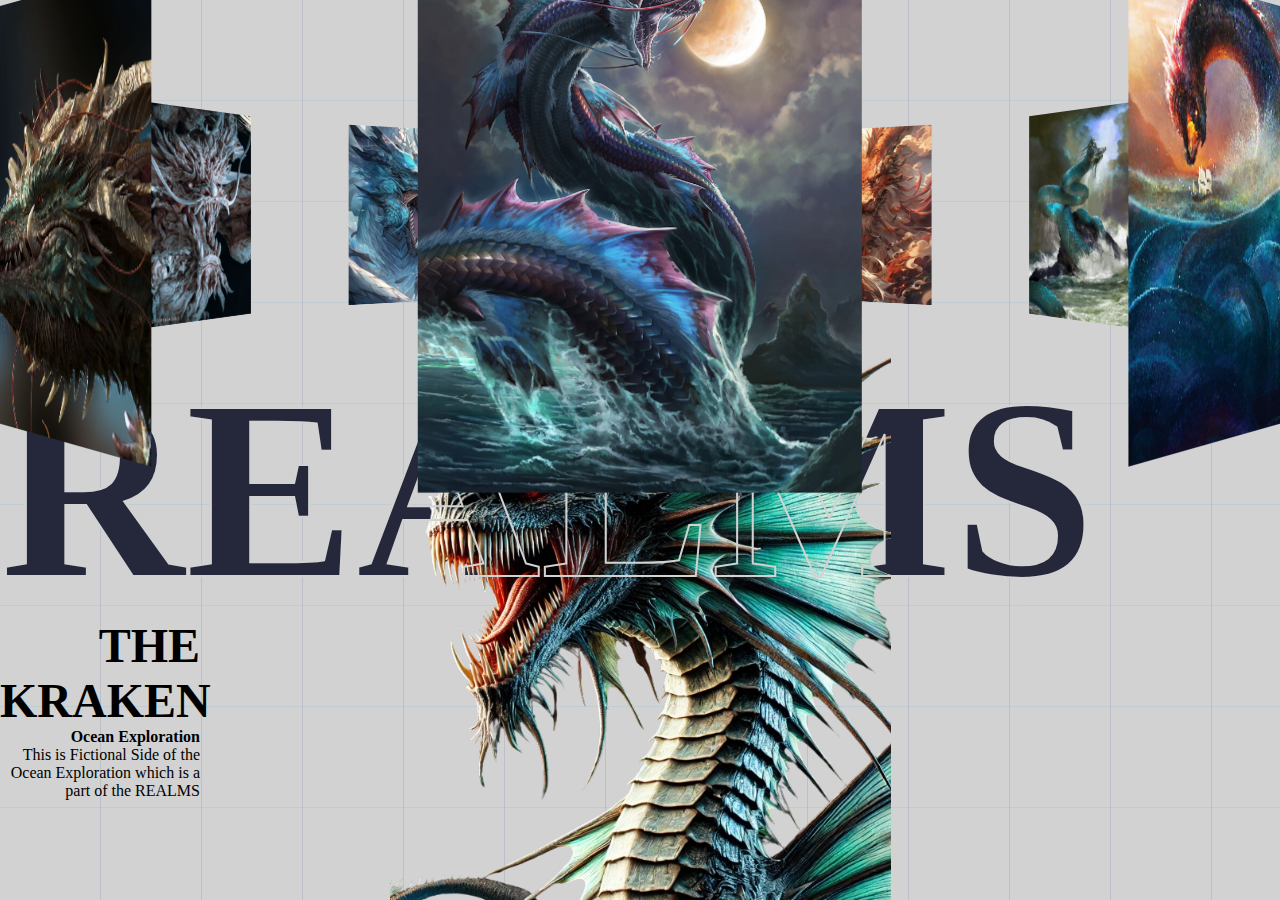
<file: Realms/index.html>
<!DOCTYPE html>
<html lang="en">
<head>
    <meta charset="UTF-8">
    <meta name="viewport" content="width=device-width, initial-scale=1.0">
    <title>Realms</title>
    <style>
        
        *{
            margin: 0;
            padding: 0;
            box-sizing: border-box;
        }
        body{
            background-color: #D2D2D2;
            background-image:
            repeating-linear-gradient(
                to right, transparent 0 100px,
                #2f4a9922 100px 101px
            ),
            repeating-linear-gradient(
                to bottom, transparent 0 100px,
                #46a7d822 100px 101px
            );
        }
        
        body::before{
            position: absolute;
            width: min(1400px, 90vw);
            top: 10%;
            left: 50%;
            height: 90%;
            transform: translateX(-50%);
            content: '';
            background-size: 100%;
            background-repeat: no-repeat;
            background-position: top center;
            pointer-events: none;
        }
    </style>
    <link rel="stylesheet" href="style.css">
</head>
<body>

    <div class="banner">
        <div class="slider" style="--quantity: 10">
            <div class="item" style="--position: 1"><img src="images/brian-valeza-bakunawa.jpg" alt=""></div>
            <div class="item" style="--position: 2"><img src="images/katinka.jpg" alt=""></div>
            <div class="item" style="--position: 3"><img src="images/katin.png" alt=""></div>
            <div class="item" style="--position: 4"><img src="images/grazia-ferlito-sea-monster.jpg" alt=""></div>
            <div class="item" style="--position: 5"><img src="images/dragon_3.jpg" alt=""></div>
            <div class="item" style="--position: 6"><img src="images/anato.jpg" alt=""></div>
            <div class="item" style="--position: 7"><img src="images/dragon_7.jpg" alt=""></div>
            <div class="item" style="--position: 8"><img src="images/keita.jpg" alt=""></div>
            <div class="item" style="--position: 9"><img src="images/kurtis-dawe-closeface-full-03.jpg" alt=""></div>
            <div class="item" style="--position: 10"><img src="images/federico.jpg" alt=""></div>
        </div>
        <div class="content">
            <h1 data-content="REALMS">
                REALMS 
            </h1>
            <div class="author">
                <h2>THE KRAKEN</h2>
                <p><b>Ocean Exploration</b></p>
                <p>
                    This is Fictional Side of the Ocean Exploration which is a part of the REALMS
                </p>
            </div>
            <div class="model"></div>
        </div>
    </div>
    
</body>
</html>
</file>
<file: Realms/style.css>
@import url('https://fonts.cdnfonts.com/css/ica-rubrik-black');
@import url('https://fonts.cdnfonts.com/css/poppins');
nav{
    position: fixed;
    font-family:'Poppins',sans-serif;
    display: flex;
    justify-content: flex-end;
    width: 100%;
    min-height: 10%;
    background-color:rgba(0, 0, 0, 0.2);
    backdrop-filter: blur(20px);

    align-items: center;
    z-index: 10;
}
nav a{
    margin-right: 20px;
    position: relative;
    font-size: 1.3em;
    color: #c2bdbd;
    text-decoration: none;
    padding: 6px 20px ;
    transition: .5s;
}
nav a:hover{
    color: aqua;
}
nav a span{
    position: absolute;
    top: 0;
    left: 0;
    width: 100%;
    height: 100%;
    z-index: -1;
    border-bottom: 2px solid aqua;
    border-radius: 15px;
    transform: scale(0) translateY(50px);
    transition: .5s;
}
nav a:hover span{
    transform: scale(1) translateY(0px);
    opacity: 1;
}
.banner{
    width: 100%;
    height: 100vh;
    text-align: center;
    overflow: hidden;
    position: relative;
}
.banner .slider{
    position: absolute;
    width: 200px;
    height: 250px;
    top: 10%;
    left: calc(50% - 100px);
    transform-style: preserve-3d;
    transform: perspective(1000px);
    animation: autoRun 20s linear infinite;
    z-index: 2;
}
@keyframes autoRun{
    from{
        transform: perspective(1000px) rotateX(-16deg) rotateY(0deg);
    }to{
        transform: perspective(1000px) rotateX(-16deg) rotateY(360deg);
    }
}

.banner .slider .item{
    position: absolute;
    inset: 0 0 0 0;
    transform: 
        rotateY(calc( (var(--position) - 1) * (360 / var(--quantity)) * 1deg))
        translateZ(550px);
}
.banner .slider .item img{
    width: 100%;
    height: 100%;
    object-fit: cover;
}
.banner .content{
    position: absolute;
    bottom: 0;
    left: 50%;
    transform: translateX(-50%);
    width: min(1400px, 100vw);
    height: max-content;
    padding-bottom: 100px;
    display: flex;
    flex-wrap: wrap;
    justify-content: space-between;
    align-items: center;
    z-index: 1;
}
.banner .content h1{
    font-family: 'ICA Rubrik';
    font-size: 16em;
    line-height: 1em;
    color: #25283B;
    position: relative;
}
.banner .content h1::after{
    position: absolute;
    inset: 0 0 0 0;
    content: attr(data-content);
    z-index: 2;
    -webkit-text-stroke: 2px #d2d2d2;
    color: transparent;
}
.banner .content .author{
    font-family: Poppins;
    text-align: right;
    max-width: 200px;
}
.banner .content h2{
    font-size: 3em;
}
.banner .content .model{
    background-image: url(images/dragon.png);
    width: 100%;
    height: 75vh;
    position: absolute;
    bottom: 0;
    left: 0;
    background-size: auto 130%;
    background-repeat: no-repeat;
    background-position: top center;
    z-index: 1;
}
@media screen and (max-width: 1023px) {
    .banner .slider{
        width: 160px;
        height: 200px;
        left: calc(50% - 80px);
    }
    .banner .slider .item{
        transform: 
            rotateY(calc( (var(--position) - 1) * (360 / var(--quantity)) * 1deg))
            translateZ(300px);
    }
    .banner .content h1{
        text-align: center;
        width: 100%;
        text-shadow: 0 10px 20px #000;
        font-size: 7em;
    }
    .banner .content .author{
        color: #fff;
        padding: 20px;
        text-shadow: 0 10px 20px #000;
        z-index: 2;
        max-width: unset;
        width: 100%;
        text-align: center;
        padding: 0 30px;
    }
}
@media screen and (max-width: 767px) {
    .banner .slider{
        width: 100px;
        height: 150px;
        left: calc(50% - 50px);
    }
    .banner .slider .item{
        transform: 
            rotateY(calc( (var(--position) - 1) * (360 / var(--quantity)) * 1deg))
            translateZ(180px);
    }
    .banner .content h1{
        font-size: 5em;
    }
}
</file>
